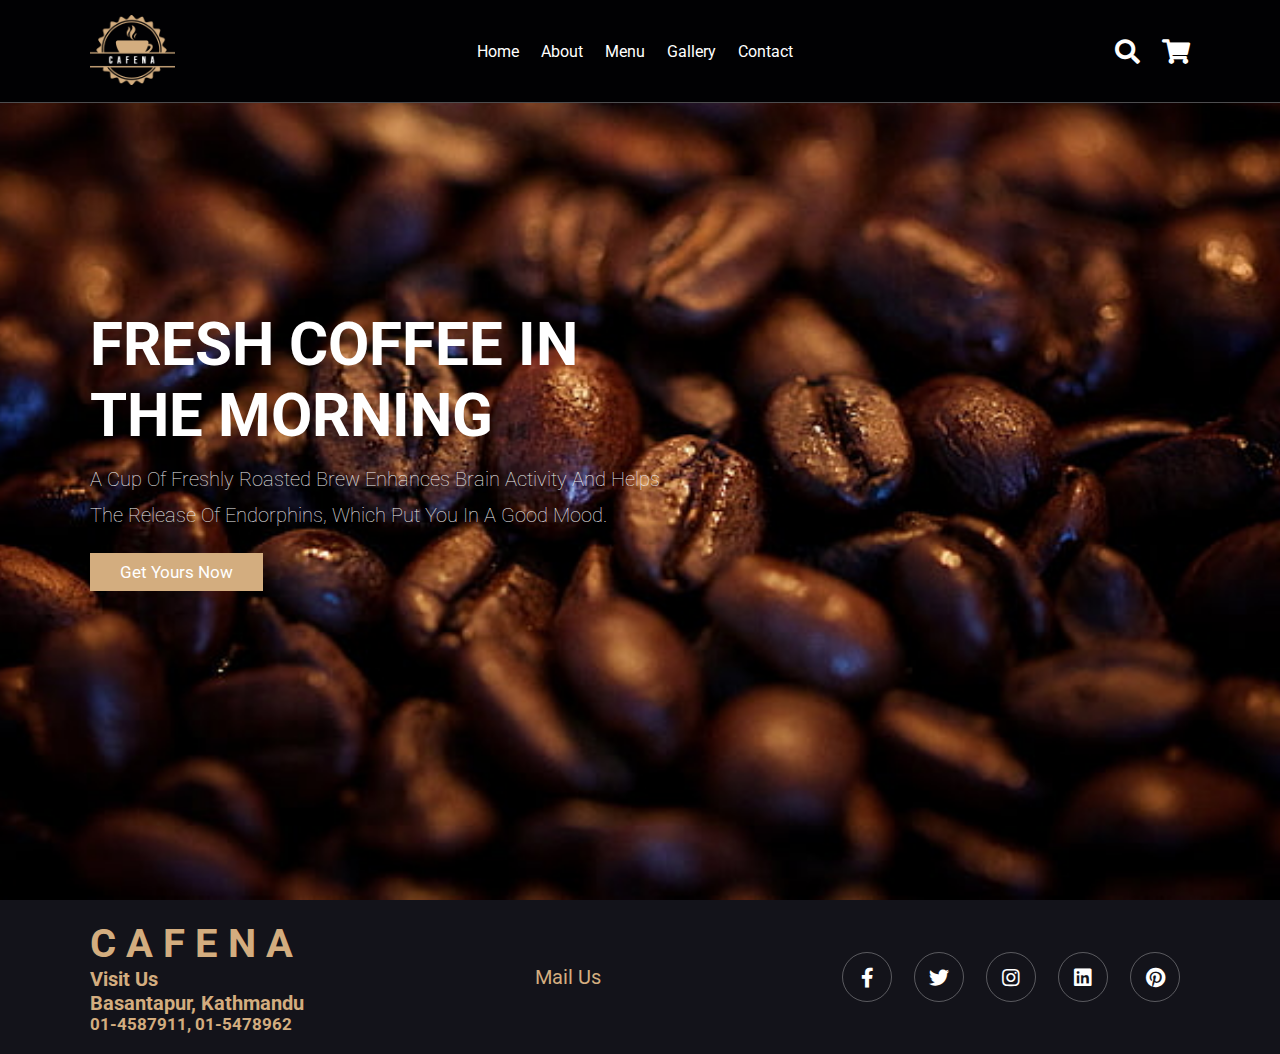
<file: index.html>
<!DOCTYPE html>
<html lang="en">
<head>
    <meta charset="UTF-8">
    <meta http-equiv="X-UA-Compatible" content="IE=edge">
    <meta name="viewport" content="width=device-width, initial-scale=1.0">
    <title>Coffee Shop Website</title>
    <link rel="stylesheet" href="https://cdnjs.cloudflare.com/ajax/libs/font-awesome/5.15.4/css/all.min.css">
    <link rel="stylesheet" href="css/style.css">

</head>
<body>

<header class="header">

    <a href="#" class="logo">
        <img src="images/logo.png" alt="logo">
    </a>

    <nav class="navbar">
        <a href="/index.html">Home</a>
        <a href="/about.html">About</a>
        <a href="/menu.html">Menu</a>
        <a href="/gallery.html" target="_blank">Gallery</a>
        <a href="/contact.html">Contact</a>
    </nav>

    <div class="icons">
        <div class="fas fa-search" id="search-btn"></div>
        <div class="fas fa-shopping-cart" id="cart-btn"></div>
        <div class="fas fa-bars" id="menu-btn"></div>
    </div>

    <div class="search-form">
        <input type="search" id="search-box" placeholder="search here...">
        <label for="search-box" class="fas fa-search"></label>
    </div>

    <div class="cart-items-container">
        <div class="cart-item">
            <span class="fas fa-times"></span>
            <img src="images/cart-item-1.png" alt="cart 1">
            <div class="content">
                <h3>cart item 01</h3>
                <div class="price">$15.99/-</div>
            </div>
        </div>
        <div class="cart-item">
            <span class="fas fa-times"></span>
            <img src="images/cart-item-2.png" alt="cart 2">
            <div class="content">
                <h3>cart item 02</h3>
                <div class="price">$20.99/-</div>
            </div>
        </div>
        <div class="cart-item">
            <span class="fas fa-times"></span>
            <img src="images/cart-item-3.png" alt="cart 3">
            <div class="content">
                <h3>cart item 03</h3>
                <div class="price">$25.99/-</div>
            </div>
        </div>
        <div class="cart-item">
            <span class="fas fa-times"></span>
            <img src="images/cart-item-4.png" alt="cart 4">
            <div class="content">
                <h3>cart item 04</h3>
                <div class="price">$30.99/-</div>
            </div>
        </div>
        <a href="#" class="btn">checkout now</a>
    </div>

</header>



<section class="home" id="home">

    <div class="content">
        <h3>fresh coffee in the morning</h3>
        <p>a cup of freshly roasted brew enhances brain activity and helps the release of endorphins, which put you in a good mood.</p>
        <a href="#" class="btn">get yours now</a>
    </div>

</section>


<footer>
    <section class="footer">
        <div class="text">
            <h1>C A F E N A</h1>
            <h4> Visit Us </h4>
            <h4> Basantapur, Kathmandu</h4>
            <h5> 01-4587911, 01-5478962 </h5>
        </div>
        <div class="mail">
            <a href="mailto:samprada2058@email.com">Mail Us</a>
        </div>

        <div class="share">
            <a href="#" class="fab fa-facebook-f"></a>
            <a href="#" class="fab fa-twitter"></a>
            <a href="#" class="fab fa-instagram"></a>
            <a href="#" class="fab fa-linkedin"></a>
            <a href="#" class="fab fa-pinterest"></a>
        </div>

    </section>
</footer>
<script src="js/script.js"></script>
</body>
</html>
</file>
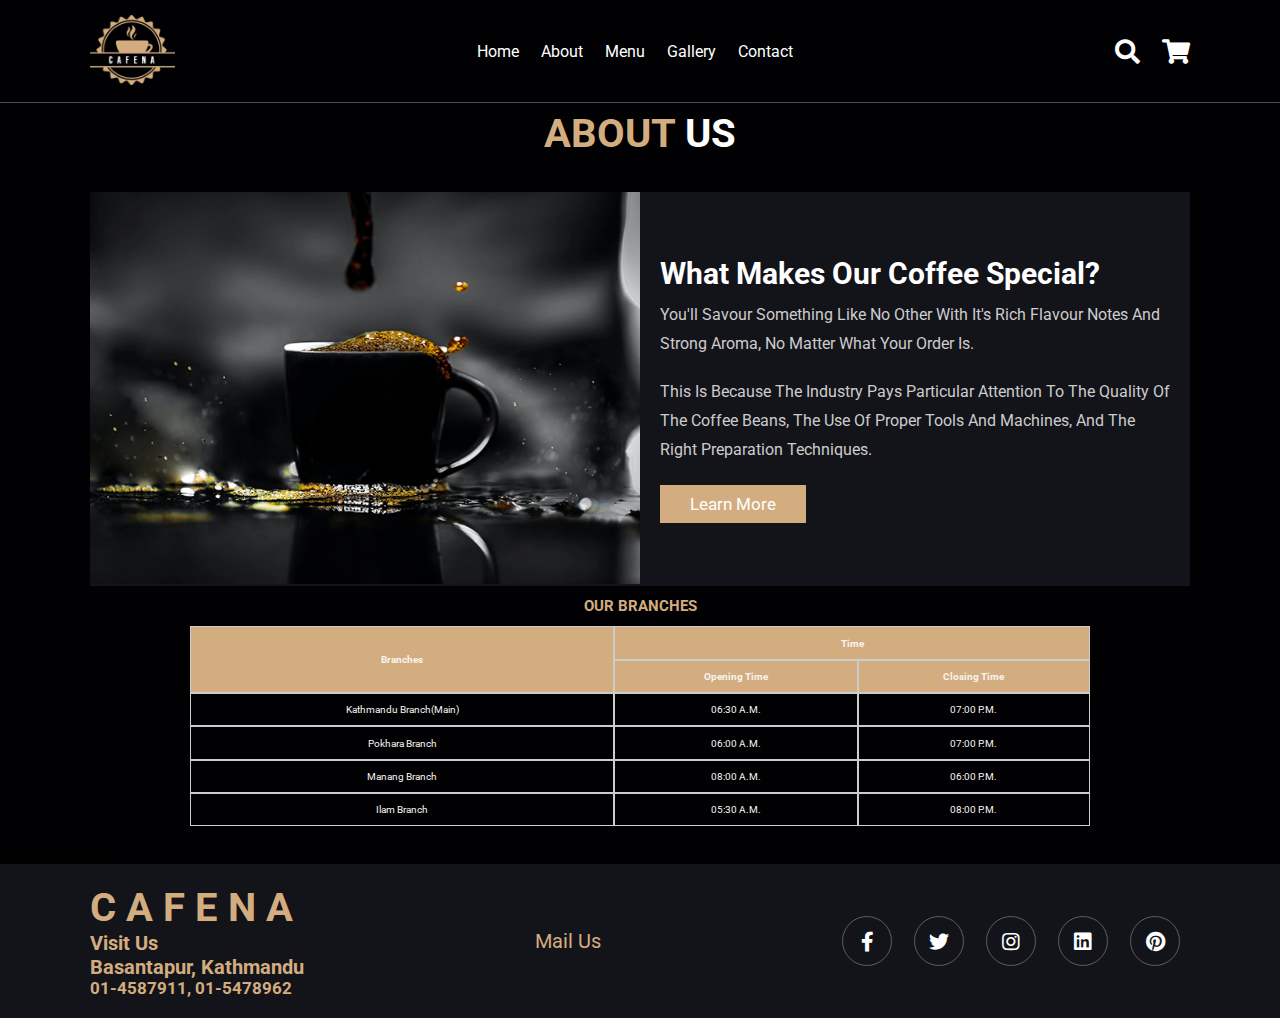
<file: about.html>
<!DOCTYPE html>
<html lang="en">
<head>
    <meta charset="UTF-8">
    <meta http-equiv="X-UA-Compatible" content="IE=edge">
    <meta name="viewport" content="width=device-width, initial-scale=1.0">
    <title>About Us</title>
    <link rel="stylesheet" href="https://cdnjs.cloudflare.com/ajax/libs/font-awesome/5.15.4/css/all.min.css">
    <link rel="stylesheet" href="css/style.css">
</head>
<body>
    <header class="header">

        <a href="#" class="logo">
            <img src="images/logo.png" alt="logo">
        </a>
    
        <nav class="navbar">
            <a href="/index.html">Home</a>
            <a href="/about.html">About</a>
            <a href="/menu.html">Menu</a>
            <a href="/gallery.html" target="_blank">Gallery</a>
            <a href="/contact.html">Contact</a>
        </nav>
    
        <div class="icons">
            <div class="fas fa-search" id="search-btn"></div>
            <div class="fas fa-shopping-cart" id="cart-btn"></div>
            <div class="fas fa-bars" id="menu-btn"></div>
        </div>
    
        <div class="search-form">
            <input type="search" id="search-box" placeholder="search here...">
            <label for="search-box" class="fas fa-search"></label>
        </div>
    
        <div class="cart-items-container">
            <div class="cart-item">
                <span class="fas fa-times"></span>
                <img src="images/cart-item-1.png" alt="cart 1">
                <div class="content">
                    <h3>cart item 01</h3>
                    <div class="price">$15.99/-</div>
                </div>
            </div>
            <div class="cart-item">
                <span class="fas fa-times"></span>
                <img src="images/cart-item-2.png" alt="cart 2">
                <div class="content">
                    <h3>cart item 02</h3>
                    <div class="price">$20.99/-</div>
                </div>
            </div>
            <div class="cart-item">
                <span class="fas fa-times"></span>
                <img src="images/cart-item-3.png" alt="cart 3">
                <div class="content">
                    <h3>cart item 03</h3>
                    <div class="price">$25.99/-</div>
                </div>
            </div>
            <div class="cart-item">
                <span class="fas fa-times"></span>
                <img src="images/cart-item-4.png" alt="cart 4">
                <div class="content">
                    <h3>cart item 04</h3>
                    <div class="price">$30.99/-</div>
                </div>
            </div>
            <a href="#" class="btn">checkout now</a>
        </div>
    
    </header>

    <section class="about" id="about">

        <h1 class="heading"> <span>about</span> us </h1>
    
        <div class="row">
    
            <div class="image">
                <img src="images/about-img.jpeg" alt="">
            </div>
    
            <div class="content">
                <h3>what makes our coffee special?</h3>
                <p> You'll savour something like no other with it's rich flavour notes and strong aroma, no matter what your order is. </p>
                <p> This is because the industry pays particular attention to the quality of the coffee beans, the use of proper tools and machines, and the right preparation techniques.</p>
                <a href="#" class="btn">learn more</a>
            </div>
        </div>
        <br/>
        <h2 style="text-align:center; color: #d3ad7f;">OUR BRANCHES</h2>
        <br/>
        <table
            style=" height: 200px ; text-align: center; color: #f7f4f0; margin-left: auto; margin-right: auto"
            cellspacing="0"
			cellpadding="10"
			width="900px"
        >
            <tr bgcolor="#d3ad7f" border="1px solid #f7f4f0">
                <th rowspan="2">Branches</th>
                <th colspan="2">Time</th>
            </tr>
            <tr bgcolor="#d3ad7f">
                <th>Opening Time</th>
                <th>Closing Time</th>
            </tr>
            <tr>
                <td>Kathmandu Branch(main)</td>
                <td>06:30 A.M.</td>
                <td>07:00 P.M.</td>
            </tr>
            <tr>
                <td>Pokhara Branch</td>
                <td>06:00 A.M.</td>
                <td>07:00 P.M.</td>
            </tr>
            <tr>
                <td>Manang Branch</td>
                <td>08:00 A.M.</td>
                <td>06:00 P.M.</td>
            </tr>
            <tr>
                <td>Ilam Branch</td>
                <td>05:30 A.M.</td>
                <td>08:00 P.M.</td>
            </tr>
        </table>
        
    </section>
    <h2 style="text-align:centre">OUR BRANCHES</h2>
        
    <script src="js/script.js"></script>
    <footer>
        <section class="footer">
            <div class="text">
                <h1>C A F E N A</h1>
                <h4> Visit Us </h4>
                <h4> Basantapur, Kathmandu</h4>
                <h5> 01-4587911, 01-5478962 </h5>
            </div>
            <div class="mail">
                <a href="mailto:samprada2058@email.com">Mail Us</a>
            </div>
    
            <div class="share">
                <a href="#" class="fab fa-facebook-f"></a>
                <a href="#" class="fab fa-twitter"></a>
                <a href="#" class="fab fa-instagram"></a>
                <a href="#" class="fab fa-linkedin"></a>
                <a href="#" class="fab fa-pinterest"></a>
            </div>
    
        </section>
    </footer>
    
</body>
</html>
</file>
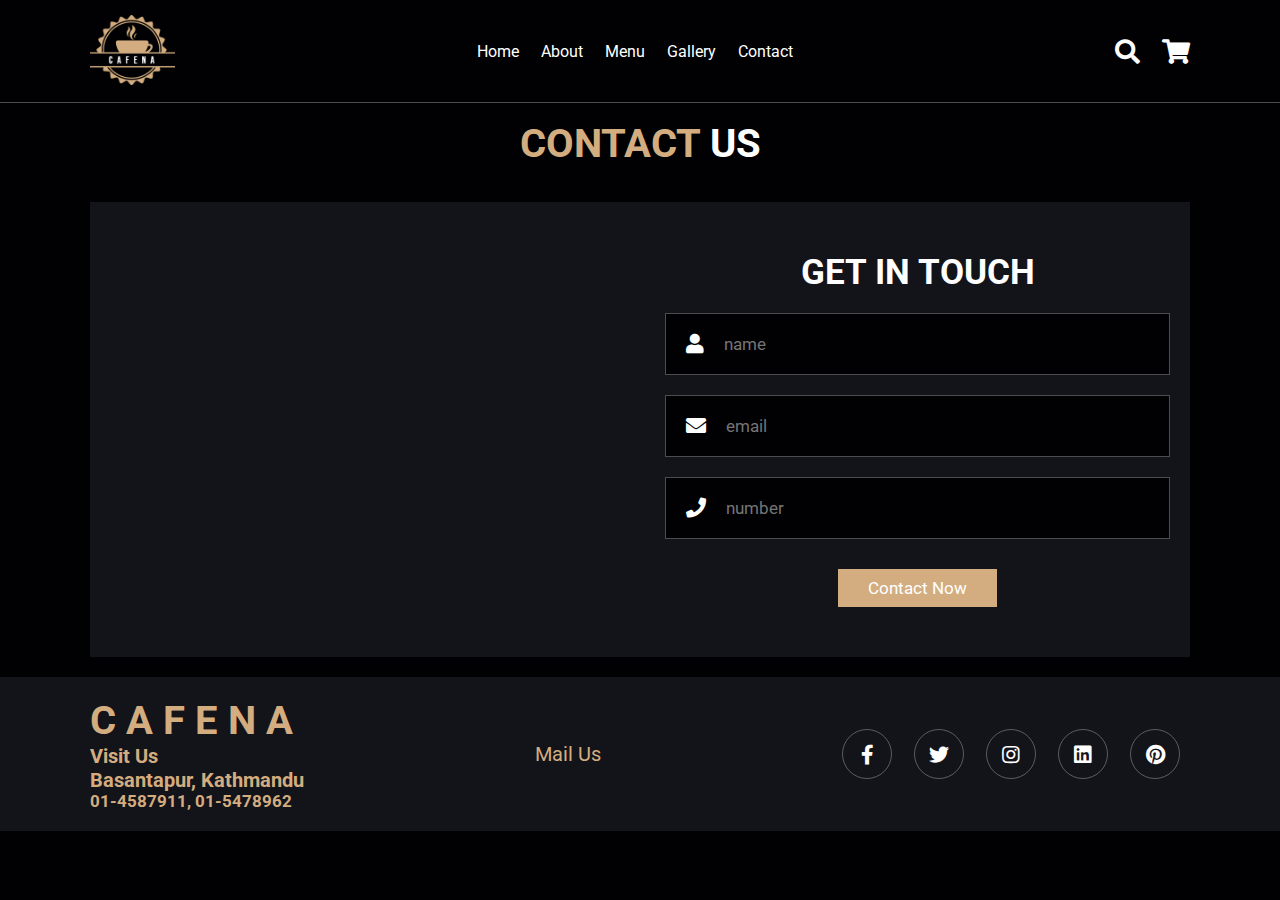
<file: contact.html>
<!DOCTYPE html>
<html lang="en">
<head>
    <meta charset="UTF-8">
    <meta http-equiv="X-UA-Compatible" content="IE=edge">
    <meta name="viewport" content="width=device-width, initial-scale=1.0">
    <title>Contact Us</title>
    <link rel="stylesheet" href="https://cdnjs.cloudflare.com/ajax/libs/font-awesome/5.15.4/css/all.min.css">
    <link rel="stylesheet" href="css/style.css">
</head>
<body>
    <header class="header">

        <a href="#" class="logo">
            <img src="images/logo.png" alt="logo">
        </a>
    
        <nav class="navbar">
            <a href="/index.html">Home</a>
            <a href="/about.html">About</a>
            <a href="/menu.html">Menu</a>
            <a href="/gallery.html" target="_blank">Gallery</a>
            <a href="/contact.html">Contact</a>
        </nav>
    
        <div class="icons">
            <div class="fas fa-search" id="search-btn"></div>
            <div class="fas fa-shopping-cart" id="cart-btn"></div>
            <div class="fas fa-bars" id="menu-btn"></div>
        </div>
    
        <div class="search-form">
            <input type="search" id="search-box" placeholder="search here...">
            <label for="search-box" class="fas fa-search"></label>
        </div>
    
        <div class="cart-items-container">
            <div class="cart-item">
                <span class="fas fa-times"></span>
                <img src="images/cart-item-1.png" alt="cart 1">
                <div class="content">
                    <h3>cart item 01</h3>
                    <div class="price">$15.99/-</div>
                </div>
            </div>
            <div class="cart-item">
                <span class="fas fa-times"></span>
                <img src="images/cart-item-2.png" alt="cart 2">
                <div class="content">
                    <h3>cart item 02</h3>
                    <div class="price">$20.99/-</div>
                </div>
            </div>
            <div class="cart-item">
                <span class="fas fa-times"></span>
                <img src="images/cart-item-3.png" alt="cart 3">
                <div class="content">
                    <h3>cart item 03</h3>
                    <div class="price">$25.99/-</div>
                </div>
            </div>
            <div class="cart-item">
                <span class="fas fa-times"></span>
                <img src="images/cart-item-4.png" alt="cart 4">
                <div class="content">
                    <h3>cart item 04</h3>
                    <div class="price">$30.99/-</div>
                </div>
            </div>
            <a href="#" class="btn">checkout now</a>
        </div>
    
    </header>
    <section class="contact" id="contact">

        <h1 class="heading"> <span>contact</span> us </h1>
    
        <div class="row">
    
            <iframe class="map" src="https://maps.google.com/maps?q=basantapur&t=&z=13&ie=UTF8&iwloc=&output=embed" allowfullscreen="" loading="lazy"></iframe>

            <form onsubmit="event.preventDefault(); validateForm()" novalidate>
                <h3>Get in touch</h3>
                <div class="inputBox">
                    <span class="fas fa-user"></span>
                    <input type="text" placeholder="name" id="name">
                    <small class="error"></small>
                </div>
                <div class="inputBox">
                    <span class="fas fa-envelope"></span>
                    <input type="email" placeholder="email" id="email" >
                    <small class="error"></small>
                </div>
                <div class="inputBox">
                    <span class="fas fa-phone"></span>
                    <input type="number" placeholder="number" id="phone">
                    <small class="error"></small>
                </div>
                <input type="submit" value="contact now" class="btn">
                <h3 id="success"></h3>
            </form>
    
        </div>
    
    </section>
    
    <footer>
        <section class="footer">
            <div class="text">
                <h1>C A F E N A</h1>
                <h4> Visit Us </h4>
                <h4> Basantapur, Kathmandu</h4>
                <h5> 01-4587911, 01-5478962 </h5>
            </div>
            <div class="mail">
                <a href="mailto:samprada2058@email.com">Mail Us</a>
            </div>
    
            <div class="share">
                <a href="#" class="fab fa-facebook-f"></a>
                <a href="#" class="fab fa-twitter"></a>
                <a href="#" class="fab fa-instagram"></a>
                <a href="#" class="fab fa-linkedin"></a>
                <a href="#" class="fab fa-pinterest"></a>
            </div>
    
        </section>
    </footer>
    <script src="js/script.js"></script>
</body>
</html>
</file>
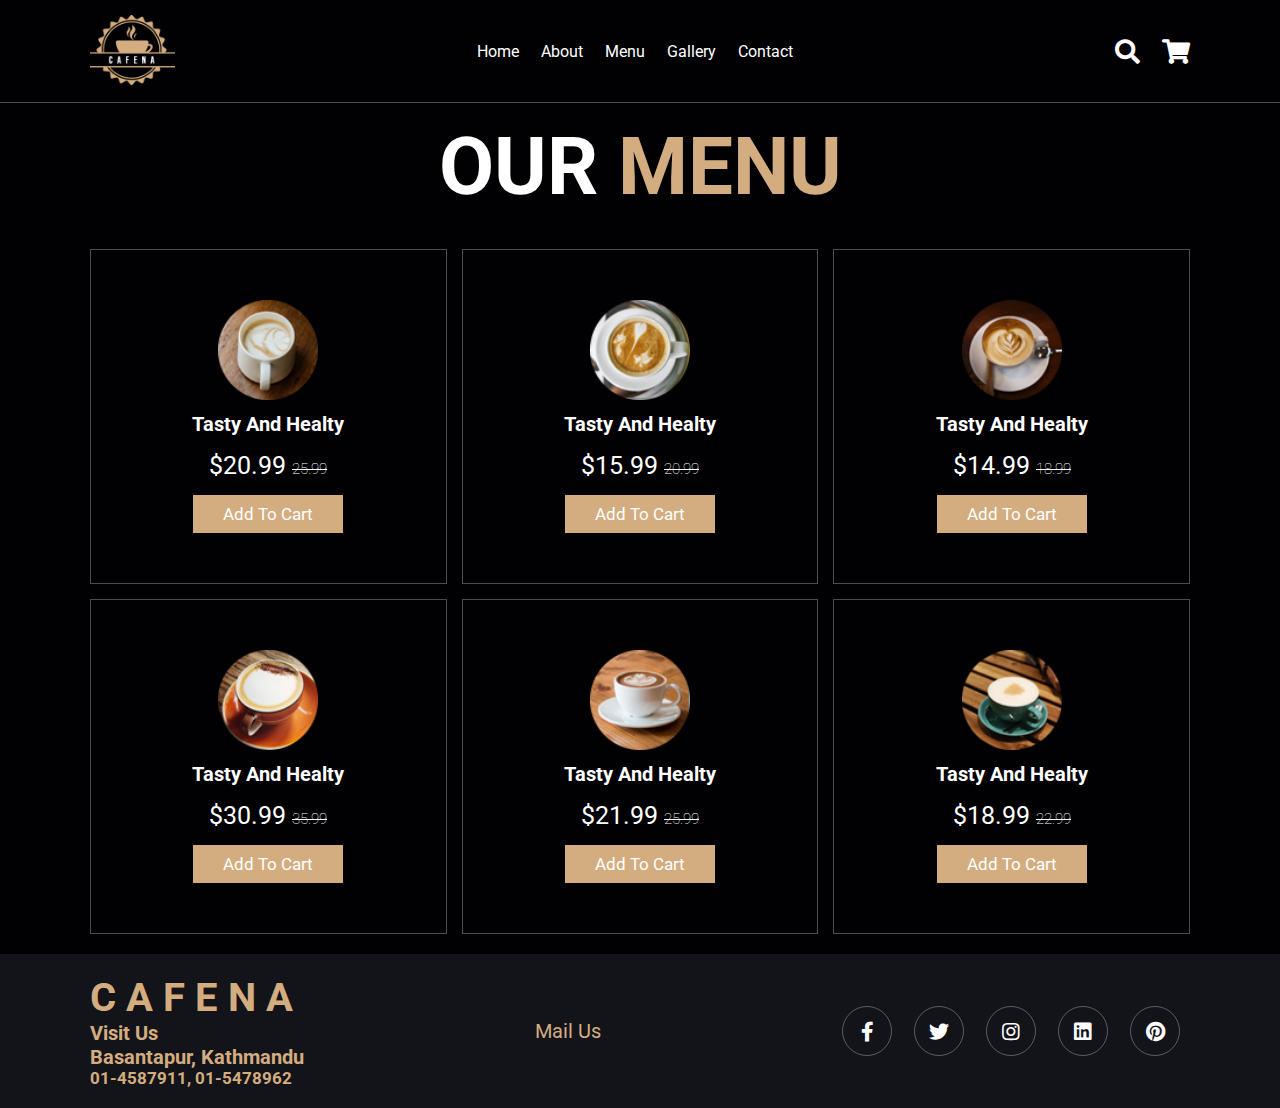
<file: menu.html>
<!DOCTYPE html>
<html lang="en">
<head>
    <meta charset="UTF-8">
    <meta http-equiv="X-UA-Compatible" content="IE=edge">
    <meta name="viewport" content="width=device-width, initial-scale=1.0">
    <title> Menu </title>
    <link rel="stylesheet" href="https://cdnjs.cloudflare.com/ajax/libs/font-awesome/5.15.4/css/all.min.css">
    <link rel="stylesheet" href="css/style.css">
</head>
<body>
    <header class="header">

        <a href="#" class="logo">
            <img src="images/logo.png" alt="logo">
        </a>
    
        <nav class="navbar">
            <a href="/index.html">Home</a>
            <a href="/about.html">About</a>
            <a href="/menu.html">Menu</a>
            <a href="/gallery.html" target="_blank">Gallery</a>
            <a href="/contact.html">Contact</a>
        </nav>
    
        <div class="icons">
            <div class="fas fa-search" id="search-btn"></div>
            <div class="fas fa-shopping-cart" id="cart-btn"></div>
            <div class="fas fa-bars" id="menu-btn"></div>
        </div>
    
        <div class="search-form">
            <input type="search" id="search-box" placeholder="search here...">
            <label for="search-box" class="fas fa-search"></label>
        </div>
    
        <div class="cart-items-container">
            <div class="cart-item">
                <span class="fas fa-times"></span>
                <img src="images/cart-item-1.png" alt="cart 1">
                <div class="content">
                    <h3>cart item 01</h3>
                    <div class="price">$15.99/-</div>
                </div>
            </div>
            <div class="cart-item">
                <span class="fas fa-times"></span>
                <img src="images/cart-item-2.png" alt="cart 2">
                <div class="content">
                    <h3>cart item 02</h3>
                    <div class="price">$20.99/-</div>
                </div>
            </div>
            <div class="cart-item">
                <span class="fas fa-times"></span>
                <img src="images/cart-item-3.png" alt="cart 3">
                <div class="content">
                    <h3>cart item 03</h3>
                    <div class="price">$25.99/-</div>
                </div>
            </div>
            <div class="cart-item">
                <span class="fas fa-times"></span>
                <img src="images/cart-item-4.png" alt="cart 4">
                <div class="content">
                    <h3>cart item 04</h3>
                    <div class="price">$30.99/-</div>
                </div>
            </div>
            <a href="#" class="btn">checkout now</a>
        </div>
    
    </header>
    <section class="menu" id="menu">

       <div class="heading">
            <h1>OUR <span>menu</span> </h1>
       </div>
    
        <div class="box-container">
    
            <div class="box">
                <img src="images/menu-1.png" alt="menu-1">
                <h3>tasty and healty</h3>
                <div class="price">$20.99 <span>25.99</span></div>
                <a href="#" class="btn">add to cart</a>
            </div>
    
            <div class="box">
                <img src="images/menu-2.png" alt="menu-2">
                <h3>tasty and healty</h3>
                <div class="price">$15.99 <span>20.99</span></div>
                <a href="#" class="btn">add to cart</a>
            </div>
    
            <div class="box">
                <img src="images/menu-3.png" alt="menu-3">
                <h3>tasty and healty</h3>
                <div class="price">$14.99 <span>18.99</span></div>
                <a href="#" class="btn">add to cart</a>
            </div>
    
            <div class="box">
                <img src="images/menu-4.png" alt="menu-4">
                <h3>tasty and healty</h3>
                <div class="price">$30.99 <span>35.99</span></div>
                <a href="#" class="btn">add to cart</a>
            </div>
    
            <div class="box">
                <img src="images/menu-5.png" alt="menu-5">
                <h3>tasty and healty</h3>
                <div class="price">$21.99 <span>25.99</span></div>
                <a href="#" class="btn">add to cart</a>
            </div>
    
            <div class="box">
                <img src="images/menu-6.png" alt="menu-6">
                <h3>tasty and healty</h3>
                <div class="price">$18.99 <span>22.99</span></div>
                <a href="#" class="btn">add to cart</a>
            </div>
    
        </div>
    
    </section>
    <script src="js/script.js"></script>
    <footer>
        <section class="footer">
            <div class="text">
                <h1>C A F E N A</h1>
                <h4> Visit Us </h4>
                <h4> Basantapur, Kathmandu</h4>
                <h5> 01-4587911, 01-5478962 </h5>
            </div>
            <div class="mail">
                <a href="mailto:samprada2058@email.com">Mail Us</a>
            </div>
    
            <div class="share">
                <a href="#" class="fab fa-facebook-f"></a>
                <a href="#" class="fab fa-twitter"></a>
                <a href="#" class="fab fa-instagram"></a>
                <a href="#" class="fab fa-linkedin"></a>
                <a href="#" class="fab fa-pinterest"></a>
            </div>
    
        </section>
    </footer>
    
</body>
</html>
</file>
<file: css/style.css>
@import url('https://fonts.googleapis.com/css2?family=Roboto:wght@100;300;400;500;700&display=swap');

:root{
    --main-color:#d3ad7f;
    --black:#13131a;
    --bg:#010103;
    --border:.1rem solid rgba(255,255,255,.3);
}

*{
    font-family: 'Roboto', sans-serif;
    margin:0; padding:0;
    box-sizing: border-box;
    outline: none; border:none;
    text-decoration: none;
    text-transform: capitalize;
    transition: .2s linear;
}

html{
    font-size: 62.5%;
    /*overflow-x: hidden;*/
    scroll-padding-top: 9rem;
    scroll-behavior: smooth;
}

html::-webkit-scrollbar{
    width: .7rem;
}


html::-webkit-scrollbar-thumb{
    background: #fff;
    border-radius: 4rem;
}

body{
    background: var(--bg);
    
} 

section{
    padding:2rem 7%;
    filter: none
}

.heading{
    text-align: center;
    color:#fff;
    text-transform: uppercase;
    padding-bottom: 3.5rem;
    font-size: 4rem;
}

.heading span{
    color:var(--main-color);
    text-transform: uppercase;
}

.btn{
    margin-top: 1rem;
    display: inline-block;
    padding:.9rem 3rem;
    font-size: 1.7rem;
    color:#fff;
    background: var(--main-color);
    cursor: pointer;
}

.btn:hover{
    letter-spacing: .2rem;
}

.header{
    background: var(--bg);
    display: flex;
    align-items: center;
    justify-content: space-between;
    padding:1.5rem 7%;
    border-bottom: var(--border);
    position: fixed;
    top:0; left: 0; right: 0;
    z-index: 1000;
}

.header .logo img{
    height: 7rem;
}

.header .navbar a{
    margin:0 1rem;
    font-size: 1.6rem;
    color:#fff;
}

.header .navbar a:hover{
    color:var(--main-color);
    border-bottom: .1rem solid var(--main-color);
    padding-bottom: .5rem;
}

.header .icons div{
    color:#fff;
    cursor: pointer;
    font-size: 2.5rem;
    margin-left: 2rem;
}

.header .icons div:hover{
    color:var(--main-color);
}

#menu-btn{
    display: none;
}

.header .search-form{
    position: absolute;
    top:115%; right: 7%;
    background: #fff;
    width: 50rem;
    height: 5rem;
    display: flex;
    align-items: center;
    transform: scaleY(0);
    transform-origin: top;
}

.header .search-form.active{
    transform: scaleY(1);
}

.header .search-form input{
    height: 100%;
    width: 100%;
    font-size: 1.6rem;
    color:var(--black);
    padding:1rem;
    text-transform: none;
}

.header .search-form label{
    cursor: pointer;
    font-size: 2.2rem;
    margin-right: 1.5rem;
    color:var(--black);
}

.header .search-form label:hover{
    color:var(--main-color);
}

.header .cart-items-container{
    position: absolute;
    top:100%; right: -100%;
    height: calc(100vh - 9.5rem);
    width: 35rem;
    background: #fff;
    padding:0 1.5rem;
}

.header .cart-items-container.active{
    right: 0;
}

.header .cart-items-container .cart-item{
    position: relative;
    margin:2rem 0;
    display: flex;
    align-items: center;
    gap:1.5rem;
}

.header .cart-items-container .cart-item .fa-times{
    position: absolute;
    top:1rem; right: 1rem;
    font-size: 2rem;
    cursor: pointer;
    color: var(--black);
}

.header .cart-items-container .cart-item .fa-times:hover{
    color:var(--main-color);
}

.header .cart-items-container .cart-item img{
    height: 7rem;
}

.header .cart-items-container .cart-item .content h3{
    font-size: 2rem;
    color:var(--black);
    padding-bottom: .5rem;
}

.header .cart-items-container .cart-item .content .price{
    font-size: 1.5rem;
    color:var(--main-color);
}

.header .cart-items-container .btn{
    width: 100%;
    text-align: center;
}

.home{
    min-height: 100vh;
    display: flex; 
    align-items: center;
    /* background:url(../images/home-img.jpeg) no-repeat; */
    background-size: cover;
    background-position: center;
}

.home .content{
    max-width: 60rem;
}

.home .content h3{
    font-size: 6rem;
    text-transform: uppercase;
    color:#fff;
}

.home .content p{
    font-size: 2rem;
    font-weight: lighter;
    line-height: 1.8;
    padding:1rem 0;
    color:#eee;
}
 
.home table, th, td{
    border: 1px solid #ccc;
}

.about {
    margin-top: 90px;
}
.about .row{
    display: flex;
    align-items: center;
    background:var(--black);
    flex-wrap: wrap;
}

.about .row .image{
    flex:1 1 45rem;
}

.about .row .image img{
    width: 100%;
}
.about .row .content{
    flex:1 1 45rem;
    padding:2rem;
}

.about .row .content h3{
    font-size: 3rem;
    color:#fff;
}

.about .row .content p{
    font-size: 1.6rem;
    color:#ccc;
    padding:1rem 0;
    line-height: 1.8;
}

.menu {
    margin-top: 100px;
}


.menu .box-container{
    display: grid;
    grid-template-columns: repeat(auto-fit, minmax(30rem, 1fr));
    gap:1.5rem;
}

.menu .box-container .box{
    padding:5rem;
    text-align: center;
    border:var(--border);    
}

.menu .box-container .box img{
    height: 10rem;
}

.menu .box-container .box h3{
    color: #fff;
    font-size: 2rem;
    padding:1rem 0;
}

.menu .box-container .box .price{
    color: #fff;
    font-size: 2.5rem;
    padding:.5rem 0;
}

.menu .box-container .box .price span{
    font-size: 1.5rem;
    text-decoration: line-through;
    font-weight: lighter;
}

.menu .box-container .box:hover{
    background:#fff;
}

.menu .box-container .box:hover > *{
    color:var(--black);
}

.gallery {
    margin-top: 100px;
    margin-left: auto;
    margin-right: auto;
    font-size: 3rem;
}

.gallery .modal {
    z-index: 1;
    position: fixed;
    width: 600px;
    height: 400px;
    left: 30%;
    top: 30%;
    display: none;
 }

.gallery .modal .modal-image {
    width: 100%;
    height: 100%;
}

.gallery .box-container{
    display: grid;
    grid-template-columns: repeat(auto-fit, minmax(30rem, 1fr));
    gap:2rem;
}

.gallery .box-container .thumbnail-image {
    width: 300px;
    height: 200px;
}


.contact {
    margin-top: 100px;
}

.contact .row{
    display: flex;
    background:var(--black);
    flex-wrap: wrap;
    gap:1rem;
}

.contact .row .map{
    flex:1 1 45rem;
    width: 100%;
    object-fit: cover;
}

.contact .row form{
    flex:1 1 45rem;
    padding:5rem 2rem;
    text-align: center;
}

.contact .row form h3{
    text-transform: uppercase;
    font-size: 3.5rem;
    color:#fff;
}

.contact .row form h3#success {
    color: green;
    font-size: 2rem;
}

.contact .row form .inputBox{
    display: flex;
    align-items: center;
    margin-top: 2rem;
    margin-bottom: 2rem;
    background:var(--bg);
    border:var(--border);
}

.contact .row form .inputBox span{
    color:#fff;
    font-size: 2rem;
    padding-left: 2rem;
}

.contact .row form .inputBox input{
    width: 100%;
    padding:2rem;
    font-size: 1.7rem;
    color:#fff;
    text-transform: none;
    background:none;
}
.inputBox .error{
    color: red;
}
.inputBox .error-border{
    border-bottom: 1px solid red;   
}
#success{
    color: #ccc;
}



.footer{
    background:var(--black); 
    display: flex;
    flex-direction: row; 
    justify-content: space-between 
}
.footer .text{
    font-size: 2rem;
    color: var(--main-color);
}

.footer .mail {
    margin-top: auto;
    margin-bottom: auto;
}

.footer .mail a{
    font-size: 2rem;
    color: var(--main-color);
}

.footer .share{
    display: inline-block;
    text-align: center;
    margin-top: auto;
    margin-bottom: auto;
}

.footer .share a{
    height: 5rem;
    width: 5rem;
    line-height: 5rem;
    font-size: 2rem;
    color:#fff;
    border:var(--border);
    margin: 1rem;
    border-radius: 50%;
}

.footer .share a:hover{
    background-color: var(--main-color);
}


@media (max-width:991px){

    html{
        font-size: 55%;
    }

    .header{
        padding:1.5rem 2rem;
    }

    section{
        padding:2rem;
    }

}

@media (max-width:768px){

    #menu-btn{
        display: inline-block;
    }

    .header .navbar{
        position: absolute;
        top:100%; right: -100%;
        background: #fff;
        width: 30rem;
        height: calc(100vh - 9.5rem);
    }

    .header .navbar.active{
        right:0;
    }

    .header .navbar a{
        color:var(--black);
        display: block;
        margin:1.5rem;
        padding:.5rem;
        font-size: 2rem;
    }

    .header .search-form{
        width: 90%;
        right: 2rem;
    }

    .home{
        background-position: left;
        justify-content: center;
        text-align: center;
    }

    .home .content h3{
        font-size: 4.5rem;
    }

    .home .content p{
        font-size: 1.5rem;
    }

}

@media (max-width:450px){

    html{
        font-size: 50%;
    }

}
</file>
